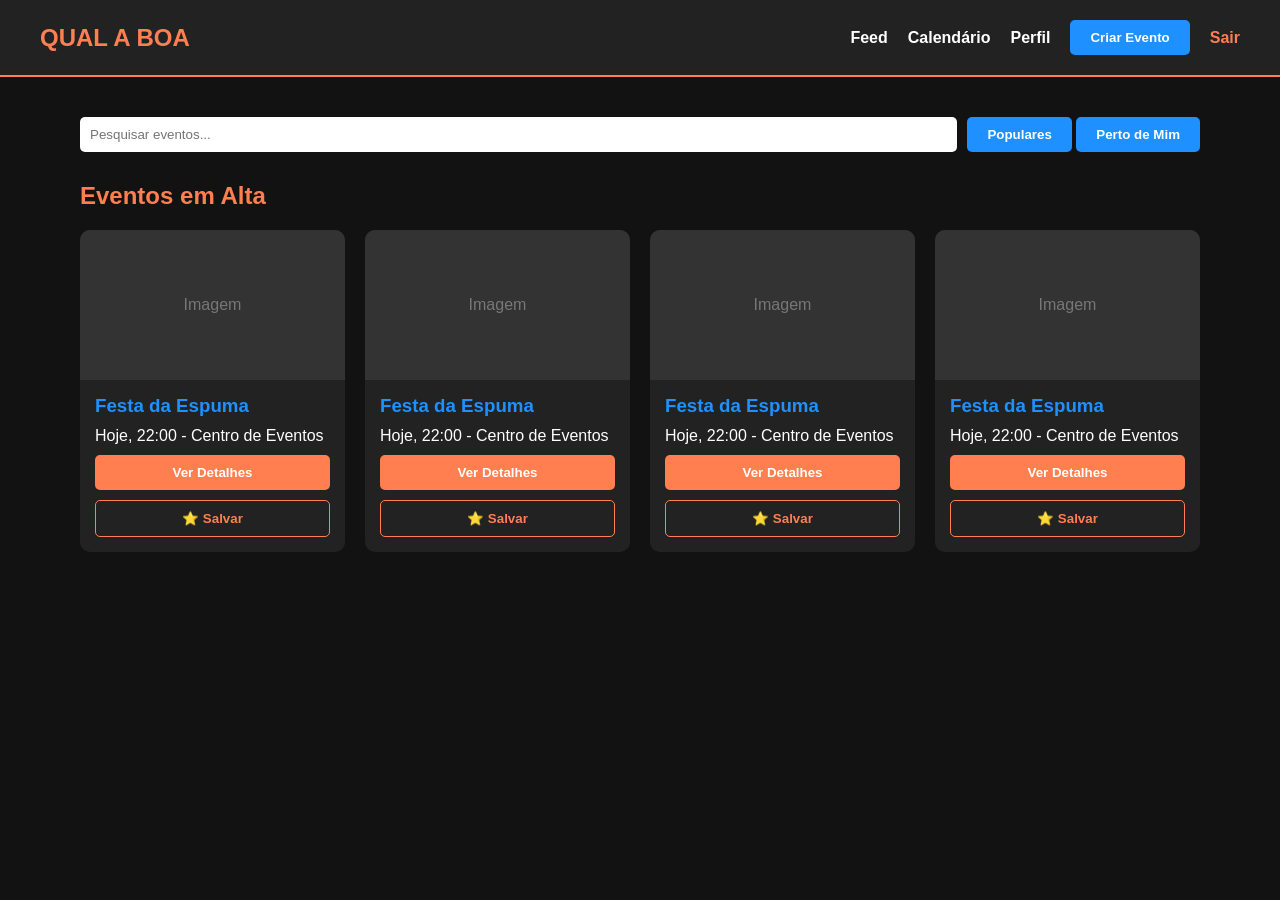
<file: ProjetoIHC/index.html>
<!DOCTYPE html>
<html lang="pt-BR">
<head>
    <meta charset="UTF-8">
    <meta name="viewport" content="width=device-width, initial-scale=1.0">
    <title>Feed - QUAL A BOA</title>
    <link rel="stylesheet" href="./CSS/style.css">
</head>
<body>

    <nav class="navbar">
        <h1 class="logo"><a href="index.html">QUAL A BOA</a></h1>
         <!-- <img src="./IMG/LogoQualABoa.png" alt="Logo" width="200px"> -->
        <ul class="nav-links">
            <li><a href="index.html">Feed</a></li>
            <li><a href="./HTML/calendario.html">Calendário</a></li>
            <li><a href="./HTML/perfil.html">Perfil</a></li>
            <li><button class="btn-blue" onclick="toggleModal('create-event-modal')">Criar Evento</button></li>
            <li><a href="./HTML/login.html" style="color: var(--orange);">Sair</a></li>
        </ul>
    </nav>

    <div class="container">
        <div class="feed-header">
            <input type="text" placeholder="Pesquisar eventos..." class="search-bar">
            <div class="filters">
                <button class="btn-blue">Populares</button>
                <button class="btn-blue">Perto de Mim</button>
            </div>
        </div>
        
        <h2 class="section-title">Eventos em Alta</h2>
        <div class="event-grid">
            <div class="event-card">
                <div class="event-img">Imagem</div>
                <div class="event-info">
                    <h3>Festa da Espuma</h3>
                    <p>Hoje, 22:00 - Centro de Eventos</p>
                    <button class="btn-orange" onclick="window.location.href='evento.html'">Ver Detalhes</button>
                    <button class="btn-outline">⭐ Salvar</button>
                </div>
            </div>
            <div class="event-card">
                <div class="event-img">Imagem</div>
                <div class="event-info">
                    <h3>Festa da Espuma</h3>
                    <p>Hoje, 22:00 - Centro de Eventos</p>
                    <button class="btn-orange" onclick="window.location.href='evento.html'">Ver Detalhes</button>
                    <button class="btn-outline">⭐ Salvar</button>
                </div>
            </div>
            <div class="event-card">
                <div class="event-img">Imagem</div>
                <div class="event-info">
                    <h3>Festa da Espuma</h3>
                    <p>Hoje, 22:00 - Centro de Eventos</p>
                    <button class="btn-orange" onclick="window.location.href='evento.html'">Ver Detalhes</button>
                    <button class="btn-outline">⭐ Salvar</button>
                </div>
            </div>
            <div class="event-card">
                <div class="event-img">Imagem</div>
                <div class="event-info">
                    <h3>Festa da Espuma</h3>
                    <p>Hoje, 22:00 - Centro de Eventos</p>
                    <button class="btn-orange" onclick="window.location.href='evento.html'">Ver Detalhes</button>
                    <button class="btn-outline">⭐ Salvar</button>
                </div>
            </div>
        </div>
    </div>

    <div id="create-event-modal" class="modal hidden">
        <div class="modal-content">
            <span class="close" onclick="toggleModal('create-event-modal')">&times;</span>
            <h2>Criar Novo Evento</h2>
            <input type="text" placeholder="Nome do Evento">
            <input type="date">
            <input type="text" placeholder="Local">
            <textarea placeholder="Descrição do evento..."></textarea>
            <button class="btn-orange">Publicar Evento</button>
        </div>
    </div>

    <script src="./JS/script.js"></script>
</body>
</html>
</file>
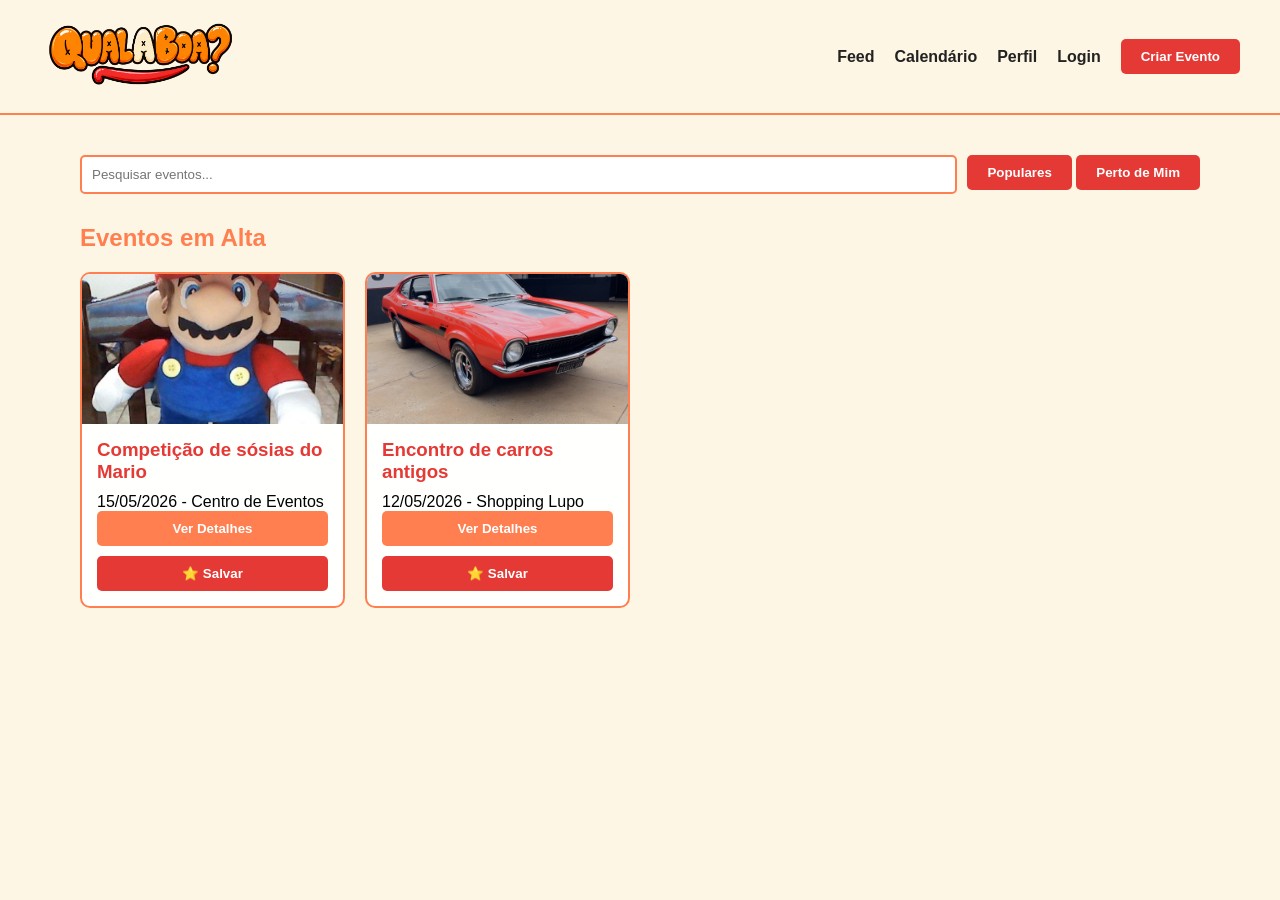
<file: QualABoa/index.html>
<!DOCTYPE html>
<html lang="pt-BR">
<head>
    <meta charset="UTF-8">
    <meta name="viewport" content="width=device-width, initial-scale=1.0">
    <title>Feed - QUAL A BOA</title>
    <link rel="stylesheet" href="./CSS/style.css">
</head>
<body>

    <nav class="navbar">
        <a href="index.html"><img src="./IMG/LogoQualABoa.png" alt="logo" width="200px"></a>
        <ul class="nav-links">
            <li><a href="index.html">Feed</a></li>
            <li><a href="./HTML/calendario.html">Calendário</a></li>
            <li><a href="./HTML/perfil.html">Perfil</a></li>
            <li><a href="./HTML/login.html">Login</a></li>
            <li><button class="btn-blue" onclick="tentarCriarEvento()">Criar Evento</button></li>
        </ul>
    </nav>

    <div class="container">
        <div class="feed-header">
            <input type="text" placeholder="Pesquisar eventos..." class="search-bar" oninput="filtrarEventos()">
            <div class="filters">
                <button class="btn-blue">Populares</button>
                <button class="btn-blue">Perto de Mim</button>
            </div>
        </div>
        
        <h2 class="section-title">Eventos em Alta</h2>
        <div class="event-grid">
            <div class="event-card">
                <div class="event-img"><img src="./IMG/Mario.jpeg" alt="Mario"></div>
                <div class="event-info">
                    <h3 class="event-title">Competição de sósias do Mario</h3>
                    <p class="event-desc">15/05/2026 - Centro de Eventos</p>
                    <button class="btn-orange" onclick="verDetalhes('Competição de sósias do Mario', '2026-05-15', 'Centro de Eventos', './IMG/Mario.jpeg', 'Uma competição incrível para fãs do encanador mais famoso do mundo!')">Ver Detalhes</button>
                    <button class="btn-outline" onclick="favoritarEvento('Competição de sósias do Mario', '2026-05-15')">⭐ Salvar</button>
                </div>
            </div>
            <div class="event-card">
                <div class="event-img"><img src="./IMG/Maveco.jpeg" alt="Maveco"></div>
                <div class="event-info">
                    <h3 class="event-title">Encontro de carros antigos</h3>
                    <p class="event-desc">12/05/2026 - Shopping Lupo</p>
                    <button class="btn-orange" onclick="verDetalhes('Encontro de carros antigos', '2026-05-12', 'Shopping Lupo', './IMG/Maveco.jpeg', 'Exposição de veículos clássicos e raros.')">Ver Detalhes</button>
                    <button class="btn-outline" onclick="favoritarEvento('Encontro de carros antigos', '2026-05-12')">⭐ Salvar</button>
                </div>
            </div>
            </div>
    </div>

    <div id="create-event-modal" class="modal hidden">
        <div class="modal-content">
            <span class="close" onclick="fecharModal('create-event-modal')">&times;</span>
            <h2>Criar Novo Evento</h2>
            <label style="color: #fff; font-size: 0.9rem;">Foto do Evento:</label>
            <input type="file" id="novo-evento-img" accept="image/*">
            <input type="text" id="novo-evento-nome" placeholder="Nome do Evento">
            <input type="date" id="novo-evento-data">
            <input type="text" id="novo-evento-local" placeholder="Local">
            <textarea id="novo-evento-desc" placeholder="Descrição do evento..."></textarea>
            <button class="btn-orange" onclick="publicarEvento()">Publicar Evento</button>
        </div>
    </div>

    <script src="./JS/script.js"></script>
</body>
<footer>

</footer>
</html>
</file>
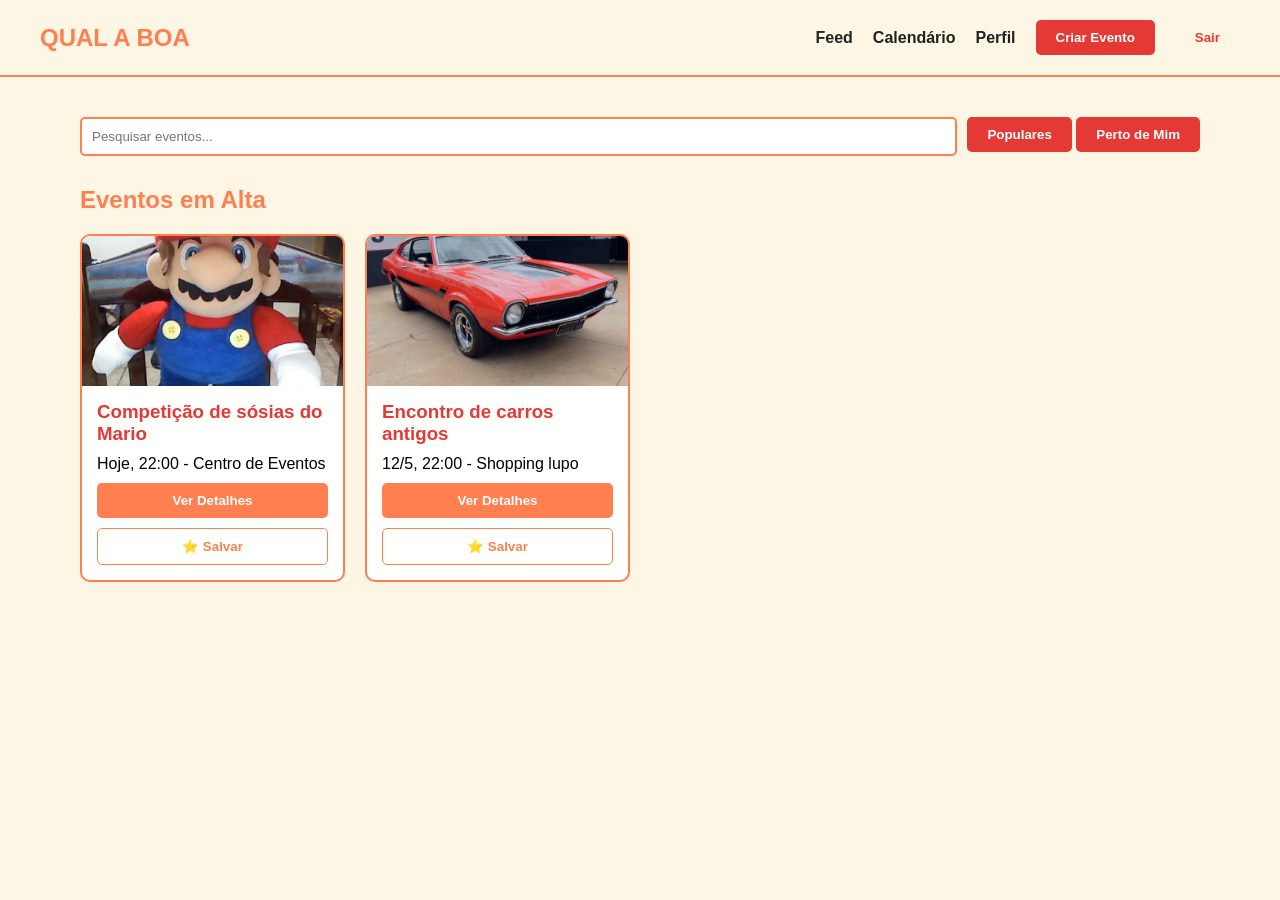
<file: IHC/ProjetoIHC/index.html>
<!DOCTYPE html>
<html lang="pt-BR">
<head>
    <meta charset="UTF-8">
    <meta name="viewport" content="width=device-width, initial-scale=1.0">
    <title>Feed - QUAL A BOA</title>
    <link rel="stylesheet" href="./CSS/style.css">
</head>
<body>

    <nav class="navbar">
        <h1 class="logo"><a href="index.html">QUAL A BOA</a></h1>
        <ul class="nav-links">
            <li><a href="index.html">Feed</a></li>
            <li><a href="./HTML/calendario.html">Calendário</a></li>
            <li><a href="./HTML/perfil.html">Perfil</a></li>
            <li><button class="btn-blue" onclick="tentarCriarEvento()">Criar Evento</button></li>
            <li><button class="btn-outline" style="color: #E53935; border: none;" onclick="fazerLogout()">Sair</button></li>
        </ul>
    </nav>

    <div class="container">
        <div class="feed-header">
            <input type="text" placeholder="Pesquisar eventos..." class="search-bar">
            <div class="filters">
                <button class="btn-blue">Populares</button>
                <button class="btn-blue">Perto de Mim</button>
            </div>
        </div>
        
        <h2 class="section-title">Eventos em Alta</h2>
        <div class="event-grid">
            <div class="event-card">
                <div class="event-img"><img src="./IMG/Mario.jpeg" alt="Mario"></div>
                <div class="event-info">
                    <h3>Competição de sósias do Mario</h3>
                    <p class="event-desc">Hoje, 22:00 - Centro de Eventos</p>
                    <button class="btn-orange" onclick="window.location.href='evento.html'">Ver Detalhes</button>
                    <button class="btn-outline">⭐ Salvar</button>
                </div>
            </div>
            <div class="event-card">
                <div class="event-img"><img src="./IMG/Maveco.jpeg" alt="Maveco"></div>
                <div class="event-info">
                    <h3>Encontro de carros antigos</h3>
                    <p class="event-desc">12/5, 22:00 - Shopping lupo</p>
                    <button class="btn-orange" onclick="window.location.href='./HTML/evento.html'">Ver Detalhes</button>
                    <button class="btn-outline">⭐ Salvar</button>
                </div>
            </div>
        </div>
    </div>

    <div id="create-event-modal" class="modal hidden">
    <div class="modal-content">
        <span class="close" onclick="fecharModal('create-event-modal')">&times;</span>
        <h2>Criar Novo Evento</h2>
        
        <label style="color: #fff; font-size: 0.9rem;">Foto do Evento:</label>
        <input type="file" id="novo-evento-img" accept="image/*">
        
        <input type="text" id="novo-evento-nome" placeholder="Nome do Evento">
        <input type="date" id="novo-evento-data">
        <input type="text" id="novo-evento-local" placeholder="Local">
        <textarea id="novo-evento-desc" placeholder="Descrição do evento..."></textarea>
        
        <button class="btn-orange" onclick="publicarEvento()">Publicar Evento</button>
    </div>
</div>

    <script src="./JS/script.js"></script>
</body>
</html>
</file>
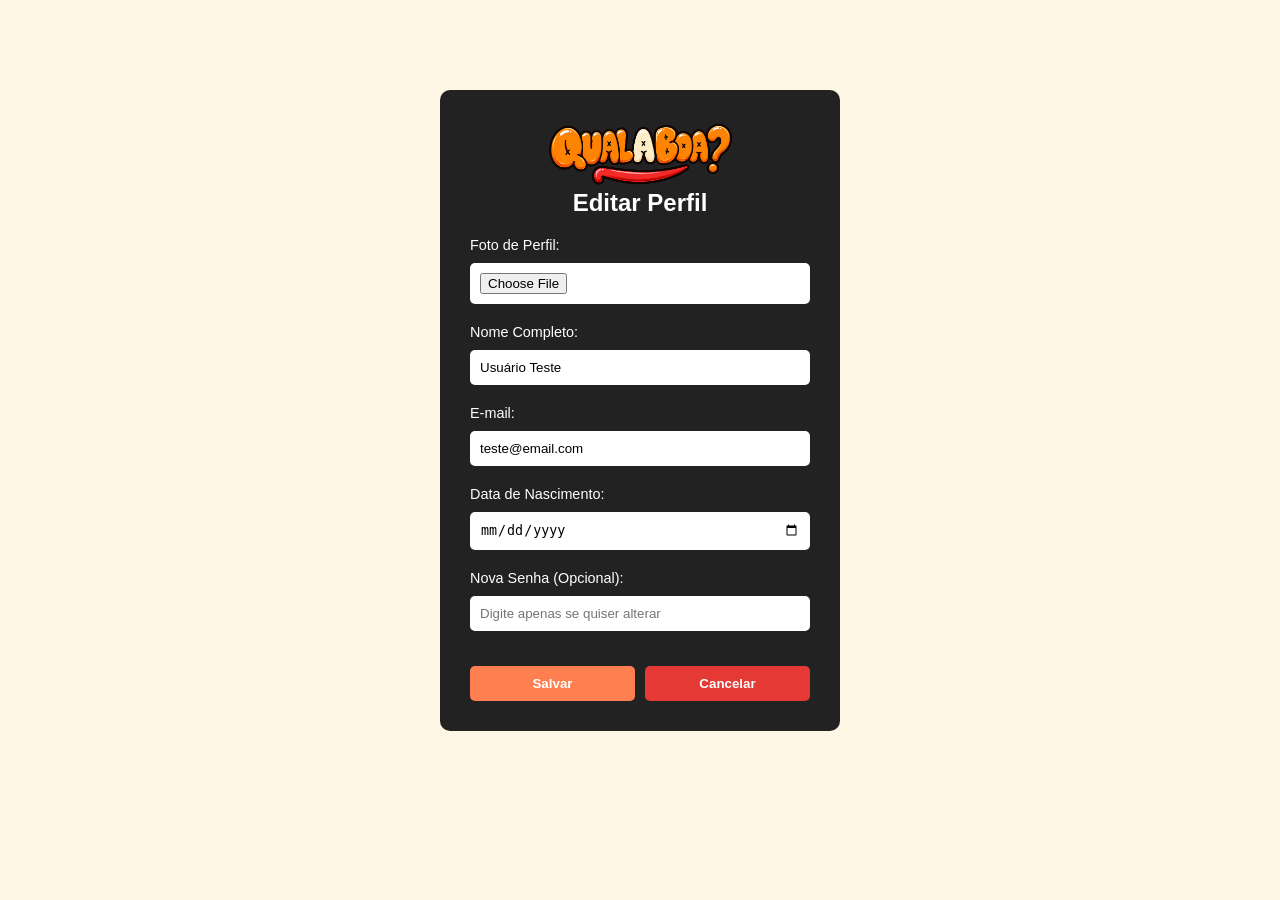
<file: QualABoa/HTML/editarPerfil.html>
<!DOCTYPE html>
<html lang="pt-BR">
<head>
    <meta charset="UTF-8">
    <meta name="viewport" content="width=device-width, initial-scale=1.0">
    <title>Editar Perfil - QUAL A BOA</title>
    <link rel="stylesheet" href="../CSS/style.css">
</head>
<body>

    <div class="container">
        <div class="auth-container">
            <a href="../index.html">
                <img id="loginLogo" src="../IMG/LogoQualABoa.png" alt="logo" width="200px">
            </a>

            <div id="edit-profile-form">
                <h2 style="color: #fff; margin-bottom: 20px; text-align: center;">Editar Perfil</h2>
                
                <form id="profileForm">
                    <label style="color: #fff; display: block; margin-top: 10px; font-size: 0.9rem;">Foto de Perfil:</label>
                    <input type="file" id="edit-img" accept="image/*" style="background-color: #fff; cursor: pointer;">
                    
                    <label style="color: #fff; display: block; margin-top: 10px; font-size: 0.9rem;">Nome Completo:</label>
                    <input type="text" id="edit-nome" placeholder="Seu Nome" value="Usuário Teste">
                    
                    <label style="color: #fff; display: block; margin-top: 10px; font-size: 0.9rem;">E-mail:</label>
                    <input type="email" id="edit-email" placeholder="E-mail" value="teste@email.com">
                    
                    <label style="color: #fff; display: block; margin-top: 10px; font-size: 0.9rem;">Data de Nascimento:</label>
                    <input type="date" id="edit-dob">
                    
                    <label style="color: #fff; display: block; margin-top: 10px; font-size: 0.9rem;">Nova Senha (Opcional):</label>
                    <input type="password" id="edit-password" placeholder="Digite apenas se quiser alterar">
                    
                    <div style="display: flex; gap: 10px; margin-top: 25px;">
                        <button type="button" class="btn-orange" style="flex: 1;" onclick="salvarPerfil()">Salvar</button>
                        <button type="button" class="btn-blue" style="flex: 1;" onclick="window.history.back()">Cancelar</button>
                    </div>
                </form>
            </div>
        </div>
    </div>

    <script src="../JS/script.js"></script>
    
    <script>
            function salvarPerfil() {
                const nome = document.getElementById('edit-nome').value;
                const email = document.getElementById('edit-email').value;
                const dob = document.getElementById('edit-dob').value;
                const imgInput = document.getElementById('edit-img'); 
                
                if(!nome) {
                    alert("O nome não pode ficar vazio!");
                    return;
                }

                let dadosAntigos = JSON.parse(localStorage.getItem('usuarioPerfil')) || {};

                const dadosUsuario = {
                    nome: nome,
                    email: email,
                    nascimento: dob,
                    imagem: dadosAntigos.imagem || "" 
                };

                const finalizarSalvamento = () => {
                    localStorage.setItem('usuarioPerfil', JSON.stringify(dadosUsuario));
                    alert("Perfil atualizado com sucesso!");
                    window.location.href = 'perfil.html';
                };

                if (imgInput.files && imgInput.files[0]) {
                    const reader = new FileReader();
                    reader.onload = function(e) {
                        dadosUsuario.imagem = e.target.result; 
                        finalizarSalvamento();
                    };
                    reader.readAsDataURL(imgInput.files[0]);
                } else {
                    finalizarSalvamento();
                }
            }
    </script>
</body>
</html>
</file>
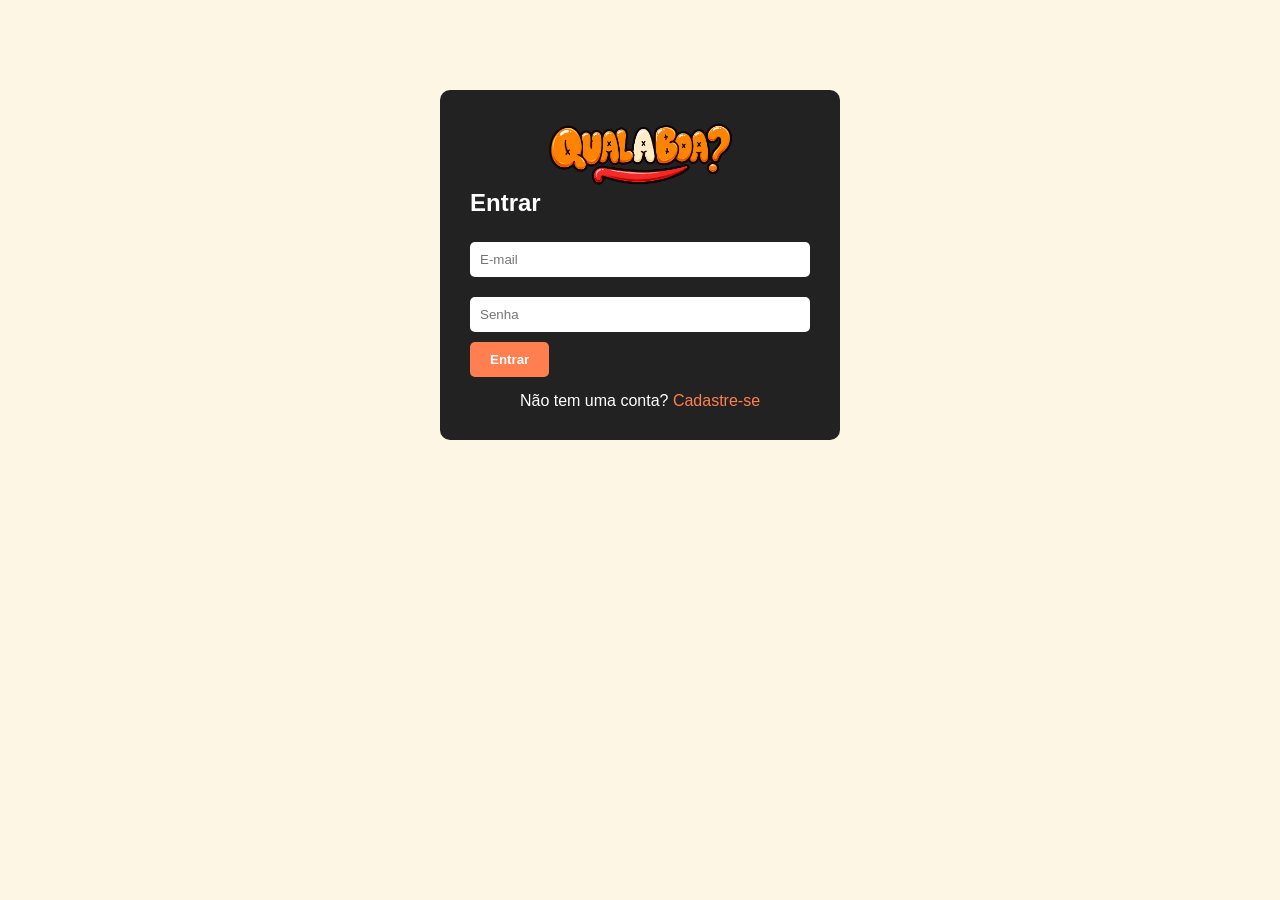
<file: QualABoa/HTML/login.html>
<!DOCTYPE html>
<html lang="pt-BR">
<head>
    <meta charset="UTF-8">
    <meta name="viewport" content="width=device-width, initial-scale=1.0">
    <title>Login - QUAL A BOA</title>
    <link rel="stylesheet" href="../CSS/style.css">
</head>
<body>

    <div class="container">
        <div id="auth-forms-container">      
            <div class="auth-container">
                <a href="../index.html"><img id="loginLogo" src="../IMG/LogoQualABoa.png" alt="logo" width="200px" ></a>

                <div id="login-form">
                    <h2 style="color: #fff; margin-bottom: 15px;">Entrar</h2>
                    <input type="email" id="login-email" placeholder="E-mail">
                    <input type="password" id="login-password" placeholder="Senha">
                    
                    <button type="button" class="btn-orange" onclick="fazerLogin()">Entrar</button>
                    
                    <p style="color: #fff;">Não tem uma conta? 
                        <a onclick="toggleAuthMode()" style="color: #FF7F50; cursor: pointer;">Cadastre-se</a>
                    </p>
                </div>

                <div id="register-form" class="hidden">
                    <h2 style="color: #fff; margin-bottom: 15px;">Criar Conta</h2>
                    <form id="signupForm">
                        <input type="text" placeholder="Nome Completo" required>
                        <input type="email" placeholder="E-mail" required>
                        <input type="password" placeholder="Senha" required>
                        
                        <label style="color: #fff; display: block; margin-top: 10px;">Data de Nascimento:</label>
                        <input type="date" id="dob" required>
                        
                        <button type="submit" class="btn-orange">Cadastrar</button>
                    </form>
                    
                    <p style="color: #fff; margin-top: 15px;">Já tem uma conta? 
                        <a onclick="toggleAuthMode()" style="color: #FF7F50; cursor: pointer;">Faça Login</a>
                    </p>
                </div>
            </div>
        </div>
        <div id="logged-in-container" class="hidden" style="text-align: center;">
            <h2>Você já está logado!</h2>
            <p>O que você gostaria de fazer?</p>
            <br>
            <button class="btn-orange" onclick="window.location.href='../index.html'">Voltar para o Feed</button>
            <button class="btn-blue" onclick="fazerLogout()">Terminar Sessão</button>
        </div>
    </div>

    <script src="../JS/script.js"></script>
</body>
</html>
</file>
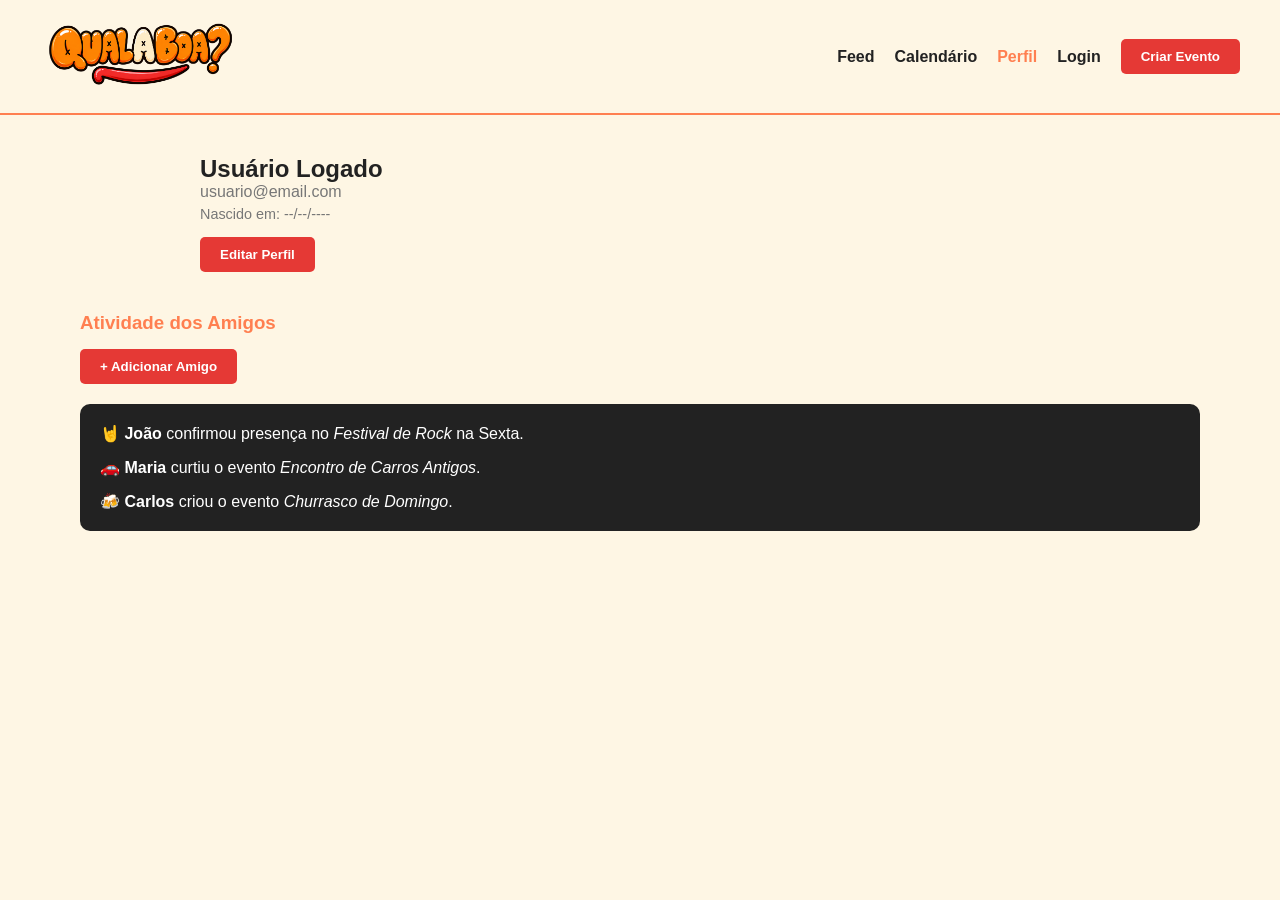
<file: QualABoa/HTML/perfil.html>
<!DOCTYPE html>
<html lang="pt-BR">
<head>
    <meta charset="UTF-8">
    <meta name="viewport" content="width=device-width, initial-scale=1.0">
    <title>Perfil - QUAL A BOA</title>
    <link rel="stylesheet" href="../CSS/style.css">
</head>
<body>

    <nav class="navbar">
        <a href="../index.html"><img src="../IMG/LogoQualABoa.png" alt="logo" width="200px"></a>
        <ul class="nav-links">
            <li><a href="../index.html">Feed</a></li>
            <li><a href="calendario.html">Calendário</a></li>
            <li><a href="perfil.html" style="color: var(--orange);">Perfil</a></li>
            <li><a href="login.html">Login</a></li>
            <li><button class="btn-blue" onclick="tentarCriarEvento()">Criar Evento</button></li>
        </ul>
    </nav>

    <div class="container">
        <div class="profile-header" style="display: flex; gap: 20px; align-items: center; margin-bottom: 40px;">
            <div class="profile-pic" id="userPic" style="width: 100px; height: 100px; background-color: var(--blue); border-radius: 50%; background-size: cover; background-position: center;"></div>
            <div>
                <h2 id="userName">Usuário Logado</h2>
                <p id="userEmail" style="color: #777; margin-bottom: 5px;">usuario@email.com</p>
                <p id="userDob" style="color: #777; margin-bottom: 15px; font-size: 0.9em;">Nascido em: --/--/----</p>
                <button class="btn-outline" onclick="window.location.href='editarPerfil.html'">Editar Perfil</button>
            </div>
        </div>

        <div class="friends-section">
            <h3 style="color: var(--orange); margin-bottom: 15px;">Atividade dos Amigos</h3>
            <button class="btn-blue" style="margin-bottom: 20px;">+ Adicionar Amigo</button>
            
            <div class="friends-events" style="background-color: var(--dark-grey); padding: 20px; border-radius: 10px; display: flex; flex-direction: column; gap: 15px;">
                <p>🤘 <strong>João</strong> confirmou presença no <em>Festival de Rock</em> na Sexta.</p>
                <p>🚗 <strong>Maria</strong> curtiu o evento <em>Encontro de Carros Antigos</em>.</p>
                <p>🍻 <strong>Carlos</strong> criou o evento <em>Churrasco de Domingo</em>.</p>
            </div>
        </div>
    </div>

    <div id="create-event-modal" class="modal hidden">
        <div class="modal-content">
            <span class="close" onclick="fecharModal('create-event-modal')">&times;</span>
            <h2>Criar Novo Evento</h2>
            <input type="text" placeholder="Nome do Evento">
            <input type="date">
            <input type="text" placeholder="Local">
            <textarea placeholder="Descrição do evento..."></textarea>
            <button class="btn-orange">Publicar Evento</button>
        </div>
    </div>


    <script>
        document.addEventListener('DOMContentLoaded', function() {
            const dadosSalvos = localStorage.getItem('usuarioPerfil');

            if (dadosSalvos) {
                const usuario = JSON.parse(dadosSalvos);

                if (usuario.nome) {
                    document.getElementById('userName').textContent = usuario.nome;
                }

                if (usuario.email) {
                    document.getElementById('userEmail').textContent = usuario.email;
                }

                if (usuario.nascimento) {
                    const dataFormatada = usuario.nascimento.split('-').reverse().join('/');
                    document.getElementById('userDob').textContent = "Nascido em: " + dataFormatada;
                }

                if (usuario.imagem) {
                    document.getElementById('userPic').style.backgroundImage = `url('${usuario.imagem}')`;
                }
            }
        });
    </script>
    <script src="../JS/script.js"></script>
</body>
</html>
</file>
<file: ProjetoIHC/CSS/style.css>
/* =========================
   RESET & VARIÁVEIS
========================= */
:root {
    --bg-color: #121212;
    --text-color: #ffffff;
    --orange: #FF7F50;
    --blue: #1E90FF;
    --dark-grey: #222222;
}

* {
    margin: 0;
    padding: 0;
    box-sizing: border-box;
}

body {
    font-family: 'Segoe UI', Tahoma, Geneva, Verdana, sans-serif;
    background-color: var(--bg-color);
    color: var(--text-color);
}

/* =========================
   UTILITÁRIOS
========================= */
.container {
    max-width: 1200px;
    margin: 0 auto;
    padding: 40px;
}

.hidden {
    display: none !important;
}

.section-title {
    margin-bottom: 20px;
    color: var(--orange);
}

/* =========================
   NAVBAR
========================= */
.navbar {
    display: flex;
    justify-content: space-between;
    align-items: center;
    padding: 20px 40px;
    background-color: var(--dark-grey);
    border-bottom: 2px solid var(--orange);
}

.logo a {
    font-size: 1.5rem;
    font-weight: bold;
    color: var(--orange);
    text-decoration: none;
}

.nav-links {
    display: flex;
    align-items: center;
    gap: 20px;
    list-style: none;
}

.nav-links a {
    font-weight: bold;
    color: var(--text-color);
    text-decoration: none;
}

.nav-links a:hover {
    color: var(--blue);
}

/* =========================
   BOTÕES
========================= */
button {
    padding: 10px 20px;
    border: none;
    border-radius: 5px;
    cursor: pointer;
    font-weight: bold;
    transition: opacity 0.2s ease;
}

button:hover {
    opacity: 0.8;
}

.btn-orange {
    background-color: var(--orange);
    color: #fff;
}

.btn-blue {
    background-color: var(--blue);
    color: #fff;
}

.btn-outline {
    background-color: transparent;
    border: 1px solid var(--orange);
    color: var(--orange);
}

/* =========================
   FEED / EVENTOS
========================= */
.feed-header {
    display: flex;
    gap: 10px;
    margin-bottom: 30px;
}

.search-bar {
    flex: 1;
    padding: 10px;
    border: none;
    border-radius: 5px;
}

.event-grid {
    display: grid;
    grid-template-columns: repeat(auto-fill, minmax(250px, 1fr));
    gap: 20px;
}

.event-card {
    background-color: var(--dark-grey);
    border-radius: 10px;
    overflow: hidden;
}

.event-img {
    height: 150px;
    display: flex;
    align-items: center;
    justify-content: center;
    background-color: #333;
    color: #777;
}

.event-info {
    padding: 15px;
}

.event-info h3 {
    margin-bottom: 10px;
    color: var(--blue);
}

.event-info button {
    width: 100%;
    margin-top: 10px;
}

/* =========================
   AUTENTICAÇÃO
========================= */
.auth-container {
    max-width: 400px;
    margin: 50px auto;
    padding: 30px;
    background-color: var(--dark-grey);
    border-radius: 10px;
}

.auth-container input {
    width: 100%;
    padding: 10px;
    margin: 10px 0;
    border: none;
    border-radius: 5px;
}

.auth-container p {
    margin-top: 15px;
    text-align: center;
}

.auth-container a {
    color: var(--blue);
    cursor: pointer;
}

/* =========================
   MODAL
========================= */
.modal {
    position: fixed;
    inset: 0;
    display: flex;
    align-items: center;
    justify-content: center;
    background-color: rgba(0, 0, 0, 0.8);
    z-index: 1000;
}

.modal-content {
    position: relative;
    width: 400px;
    padding: 30px;
    display: flex;
    flex-direction: column;
    gap: 15px;
    background-color: var(--dark-grey);
    border-radius: 10px;
}

.modal-content input,
.modal-content textarea {
    width: 100%;
    padding: 10px;
    border: none;
    border-radius: 5px;
}

.close {
    position: absolute;
    top: 10px;
    right: 20px;
    font-size: 24px;
    color: var(--orange);
    cursor: pointer;
}
</file>
<file: QualABoa/CSS/style.css>
:root {
    --bg-color: #fef6e4;
    --text-color: #ffffff;
    --orange: #FF7F50;
    --red: #E53935;
    --dark-grey: #222222;
}

* {
    margin: 0;
    padding: 0;
    box-sizing: border-box;
}

body {
    font-family: 'Segoe UI', Tahoma, Geneva, Verdana, sans-serif;
    background-color: var(--bg-color);
    color: var(--text-color);
}

/*
   UTILITÁRIOS
*/
.container {
    max-width: 1200px;
    margin: 0 auto;
    padding: 40px;
}

.hidden {
    display: none !important;
}

.section-title {
    margin-bottom: 20px;
    color: var(--orange);
}

/* 
   NAVBAR
*/
.navbar {
    display: flex;
    justify-content: space-between;
    align-items: center;
    padding: 20px 40px;
    background-color: #fef6e4;
    border-bottom: 2px solid var(--orange);
}

#loginLogo {
    display: block;
    margin: 0 auto;
}

.logo a {
    font-size: 1.5rem;
    font-weight: bold;
    color: var(--orange);
    text-decoration: none;
}

.nav-links {
    display: flex;
    align-items: center;
    gap: 20px;
    list-style: none;
}

.nav-links a {
    font-weight: bold;
    color: #222222;
    text-decoration: none;
}

.nav-links a:hover {
    color: #E53935;
}

/*
   BOTÕES
*/
button {
    padding: 10px 20px;
    border: none;
    border-radius: 5px;
    cursor: pointer;
    font-weight: bold;
    transition: opacity 0.2s ease;
}

button:hover {
    opacity: 0.8;
}

.btn-orange {
    background-color: var(--orange);
    color: #fff;
}

.btn-blue {
    background-color: var(--red);
    color: #fff;
}

.btn-outline {
    background-color: var(--red);
    /* border: 1px solid black; */
    color: #fff;
}

#userName {
    color: var(--dark-grey);
}

/*
   FEED / EVENTOS
*/
.feed-header {
    display: flex;
    gap: 10px;
    margin-bottom: 30px;
}

.search-bar {
    flex: 1;
    padding: 10px;
    border: 2px solid var(--orange);
    border-radius: 5px;
}

.event-grid {
    display: grid;
    grid-template-columns: repeat(auto-fill, minmax(250px, 1fr));
    gap: 20px;
}

.event-card {
    background-color: #fffffe;
    border-radius: 10px;
    overflow: hidden;
    border: 2px solid var(--orange);
    display: flex;
    flex-direction: column;
    height: 100%;
}

.event-img img {
    width: 100%;
    height: 100%;
    object-fit: cover;
    display: block;
}

.event-img {
    height: 150px;
    overflow: hidden;
    /* display: flex;
    align-items: center;
    justify-content: center;
    background-color: #333;
    color: #777; */
}

.event-desc {
    color: #000;
}

.event-info {
    display: flex;
    flex-direction: column;
    flex: 1;
    padding: 15px;
}

.event-info h3 {
    margin-bottom: 10px;
    color: var(--red);
}

.event-info button {
    width: 100%;
    /* margin-top: 10px; */
    margin-top: auto;
}

.event-info button + button {
    margin-top: 10px;
}

/*
   AUTENTICAÇÃO
*/
.auth-container {
    max-width: 400px;
    margin: 50px auto;
    padding: 30px;
    background-color: var(--dark-grey);
    border-radius: 10px;
}

.auth-container input {
    width: 100%;
    padding: 10px;
    margin: 10px 0;
    border: none;
    border-radius: 5px;
}

.auth-container p {
    margin-top: 15px;
    text-align: center;
}

.auth-container a {
    color: var(--blue);
    cursor: pointer;
}

#logged-in-container {
    max-width: 400px;
    margin: 50px auto;
    padding: 30px;
    background-color: var(--dark-grey);
    border-radius: 10px;
}

/*
   MODAL
*/
.modal {
    position: fixed;
    inset: 0;
    display: flex;
    align-items: center;
    justify-content: center;
    background-color: rgba(0, 0, 0, 0.8);
    z-index: 1000;
}

.modal-content {
    position: relative;
    width: 400px;
    padding: 30px;
    display: flex;
    flex-direction: column;
    gap: 15px;
    background-color: var(--dark-grey);
    border-radius: 10px;
}

.modal-content input,
.modal-content textarea {
    width: 100%;
    padding: 10px;
    border: none;
    border-radius: 5px;
}

.close {
    position: absolute;
    top: 10px;
    right: 20px;
    font-size: 24px;
    color: var(--orange);
    cursor: pointer;
}
</file>
<file: IHC/ProjetoIHC/CSS/style.css>
/* =========================
   RESET & VARIÁVEIS
========================= */
:root {
    --bg-color: #fef6e4;
    --text-color: #ffffff;
    --orange: #FF7F50;
    --red: #E53935;
    --dark-grey: #222222;
}

* {
    margin: 0;
    padding: 0;
    box-sizing: border-box;
}

body {
    font-family: 'Segoe UI', Tahoma, Geneva, Verdana, sans-serif;
    background-color: var(--bg-color);
    color: var(--text-color);
}

/* =========================
   UTILITÁRIOS
========================= */
.container {
    max-width: 1200px;
    margin: 0 auto;
    padding: 40px;
}

.hidden {
    display: none !important;
}

.section-title {
    margin-bottom: 20px;
    color: var(--orange);
}

/* =========================
   NAVBAR
========================= */
.navbar {
    display: flex;
    justify-content: space-between;
    align-items: center;
    padding: 20px 40px;
    background-color: #fef6e4;
    border-bottom: 2px solid var(--orange);
}

.logo a {
    font-size: 1.5rem;
    font-weight: bold;
    color: var(--orange);
    text-decoration: none;
}

.nav-links {
    display: flex;
    align-items: center;
    gap: 20px;
    list-style: none;
}

.nav-links a {
    font-weight: bold;
    color: #222222;
    text-decoration: none;
}

.nav-links a:hover {
    color: #E53935;
}

/* =========================
   BOTÕES
========================= */
button {
    padding: 10px 20px;
    border: none;
    border-radius: 5px;
    cursor: pointer;
    font-weight: bold;
    transition: opacity 0.2s ease;
}

button:hover {
    opacity: 0.8;
}

.btn-orange {
    background-color: var(--orange);
    color: #fff;
}

.btn-blue {
    background-color: var(--red);
    color: #fff;
}

.btn-outline {
    background-color: transparent;
    border: 1px solid var(--orange);
    color: var(--orange);
}

/* =========================
   FEED / EVENTOS
========================= */
.feed-header {
    display: flex;
    gap: 10px;
    margin-bottom: 30px;
}

.search-bar {
    flex: 1;
    padding: 10px;
    border: 2px solid var(--orange);
    border-radius: 5px;
}

.event-grid {
    display: grid;
    grid-template-columns: repeat(auto-fill, minmax(250px, 1fr));
    gap: 20px;
}

.event-card {
    background-color: #fffffe;
    border-radius: 10px;
    overflow: hidden;
    border: 2px solid var(--orange);
}

.event-img img {
    width: 100%;
    height: 100%;
    object-fit: cover;
    display: block;
}

.event-img {
    height: 150px;
    overflow: hidden;
    /* display: flex;
    align-items: center;
    justify-content: center;
    background-color: #333;
    color: #777; */
}

.event-desc {
    color: #000;
}

.event-info {
    padding: 15px;
}

.event-info h3 {
    margin-bottom: 10px;
    color: var(--red);
}

.event-info button {
    width: 100%;
    margin-top: 10px;
}

/* =========================
   AUTENTICAÇÃO
========================= */
.auth-container {
    max-width: 400px;
    margin: 50px auto;
    padding: 30px;
    background-color: var(--dark-grey);
    border-radius: 10px;
}

.auth-container input {
    width: 100%;
    padding: 10px;
    margin: 10px 0;
    border: none;
    border-radius: 5px;
}

.auth-container p {
    margin-top: 15px;
    text-align: center;
}

.auth-container a {
    color: var(--blue);
    cursor: pointer;
}

/* =========================
   MODAL
========================= */
.modal {
    position: fixed;
    inset: 0;
    display: flex;
    align-items: center;
    justify-content: center;
    background-color: rgba(0, 0, 0, 0.8);
    z-index: 1000;
}

.modal-content {
    position: relative;
    width: 400px;
    padding: 30px;
    display: flex;
    flex-direction: column;
    gap: 15px;
    background-color: var(--dark-grey);
    border-radius: 10px;
}

.modal-content input,
.modal-content textarea {
    width: 100%;
    padding: 10px;
    border: none;
    border-radius: 5px;
}

.close {
    position: absolute;
    top: 10px;
    right: 20px;
    font-size: 24px;
    color: var(--orange);
    cursor: pointer;
}
</file>
